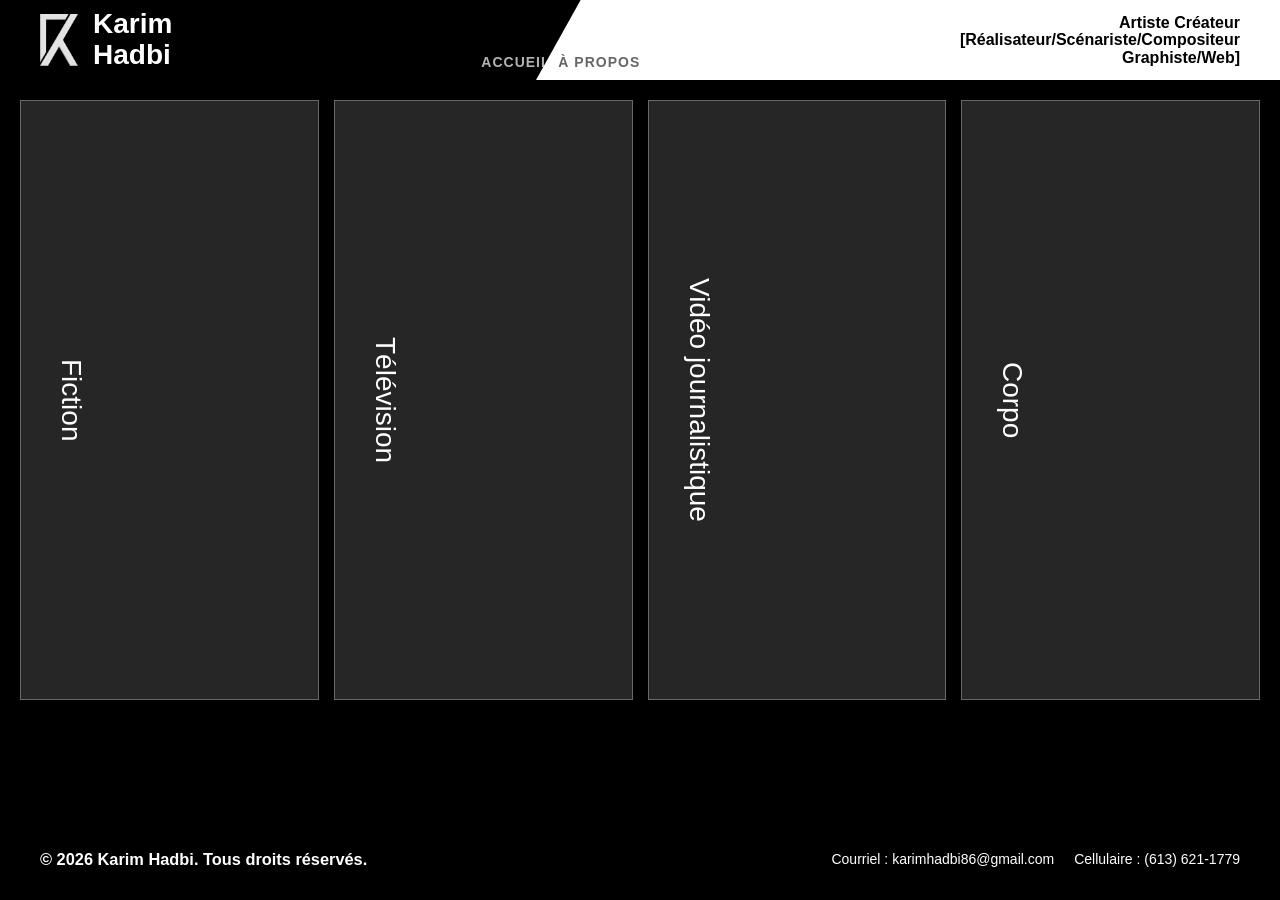
<file: index.html>
<!doctype html>
<html lang="fr">
<head>
    <meta charset="utf-8">
    <title>Bienvenue - Karim Hadbi</title>
    <link href="styles/style.css" rel="stylesheet" />
    <meta name="viewport" content="width=device-width, initial-scale=1.0">
</head>
	
<body>
<script>
    function openCard(element) {
        const allCards = document.querySelectorAll('.card');
        if (element.classList.contains('active')) {
            element.classList.remove('active');
        } else {
            allCards.forEach(card => card.classList.remove('active'));
            element.classList.add('active');
        }
    }
</script>

<div class="video-background">
    <div class="vignette-overlay"></div>
    <iframe 
        src="https://www.youtube.com/embed/JeM1_PZEC8c?autoplay=1&mute=1&loop=1&playlist=JeM1_PZEC8c&controls=0&showinfo=0&rel=0&iv_load_policy=3&disablekb=1" 
        frameborder="0" 
        allow="autoplay; encrypted-media">
    </iframe>
</div>
	
<div class="navbar">
    <a href="index.html" class="nav-link left-link">
        <span>
            <div class="logo-groupe">
                <img src="Logo/LogoKarim.png" width="38" alt="Logo">
                <div class="nom-artiste">Karim <br> Hadbi</div>
            </div>	
        </span>
        <span class="nav-label label-accueil">Accueil</span>
    </a>

    <a href="a-propos.html" class="nav-link right-link">
        <span class="nav-label label-propos">À propos</span>
        <span>
            <div class="texte-droite">
                Artiste Créateur <br>
                [Réalisateur/Scénariste/Compositeur <br>
                Graphiste/Web]
            </div>
        </span>
    </a>
</div>


<div class="accordion-container">
    <div class="card" onclick="openCard(this)">
        <div class="title-vertical">Fiction</div>
        <div class="content">
            <h3>Le rêve [court métrage]</h3>
            <h2>Réalisation / Montage / Composition musique originale</h2>
            <div class="video-responsive">
                <iframe src="https://www.youtube.com/embed/bPabOgwYti4?si=7O0eL4174UXa547w" title="YouTube video player" frameborder="0" allowfullscreen></iframe>
            </div>
        </div>
    </div>
	
    <div class="card" onclick="openCard(this)">
        <div class="title-vertical">Télévision</div>
        <div class="content">
            <h3>L'or de la culture [Émission en direct]</h3>
            <h2>Directeur technique</h2>
            <div class="video-responsive">
                <iframe src="https://www.youtube.com/embed/qQFf9nnMlhs?si=8-7o-ZYtIR0cDy0j" title="YouTube video player" frameborder="0" allowfullscreen></iframe>
            </div>

            <h3>Pharsyde - A$AP ROCKY [Vidéoclip en studio]</h3>
            <h2>Directeur technique</h2>
            <div class="video-responsive">
                <iframe src="https://www.youtube.com/embed/K30g-eY0pmU?si=NVIDZVT_Svj24fuO" title="YouTube video player" frameborder="0" allowfullscreen></iframe>
            </div>
	
            <h3>Torrents VS Inuk [Captation mobile]</h3>
            <h2>Preneur de son</h2>	
            <div class="video-responsive">	
                <iframe src="https://www.youtube.com/embed/WOz7VVtGQ1o?si=_8KI5-ZdpuuKgEtw" title="YouTube video player" frameborder="0" allowfullscreen></iframe>	
            </div>	
	
            <h3>L'annonce [Drame en studio]</h3>
            <h2>Preneur de son</h2>	
            <div class="video-responsive">	
                <iframe src="https://www.youtube.com/embed/POYmX_EhD2g?si=1pK_VJwCEch1RYpM" title="YouTube video player" frameborder="0" allowfullscreen></iframe>
            </div>		
        </div>
    </div>
	
    <div class="card" onclick="openCard(this)">
        <div class="title-vertical">Vidéo journalistique</div>
        <div class="content">
            <h3>Hélène Vlasblom [Portrait]</h3>
            <h2>Réalisation / Caméra / Montage / Composition de musique originale</h2>
            <div class="video-responsive">
                <iframe src="https://www.youtube.com/embed/WsIZ_KC9waY?si=WZHVxhGtFCk2gXQ4" title="YouTube video player" frameborder="0" allowfullscreen></iframe>
            </div>
        </div>
    </div>
	
    <div class="card" onclick="openCard(this)">
        <div class="title-vertical">Corpo</div>
        <div class="content">
            <h3>EART [publicité]</h3>
            <h2>Co-réalisation / Caméra / Montage / Composition de musique originale</h2>
            <div class="video-responsive">
                <iframe src="https://www.youtube.com/embed/MpZ2AZKWZ4U?si=YAs6rrHrnux8zH8K" title="YouTube video player" frameborder="0" allowfullscreen></iframe>
            </div>
        </div>
    </div>
</div>	

<footer>
    <div class="footer-content">
        <h3 class="copyright">&copy; 2026 Karim Hadbi. Tous droits réservés.</h3>
       <div class="contact-info">
    <span>Courriel : <a href="mailto:karimhadbi86@gmail.com" style="color: white; text-decoration: none;">karimhadbi86@gmail.com</a></span>
    <span>Cellulaire : <a href="tel:6136211779" style="color: white; text-decoration: none;">(613) 621-1779</a></span>
</div>
    </div>
</footer>
	
</body>
</html>
</file>
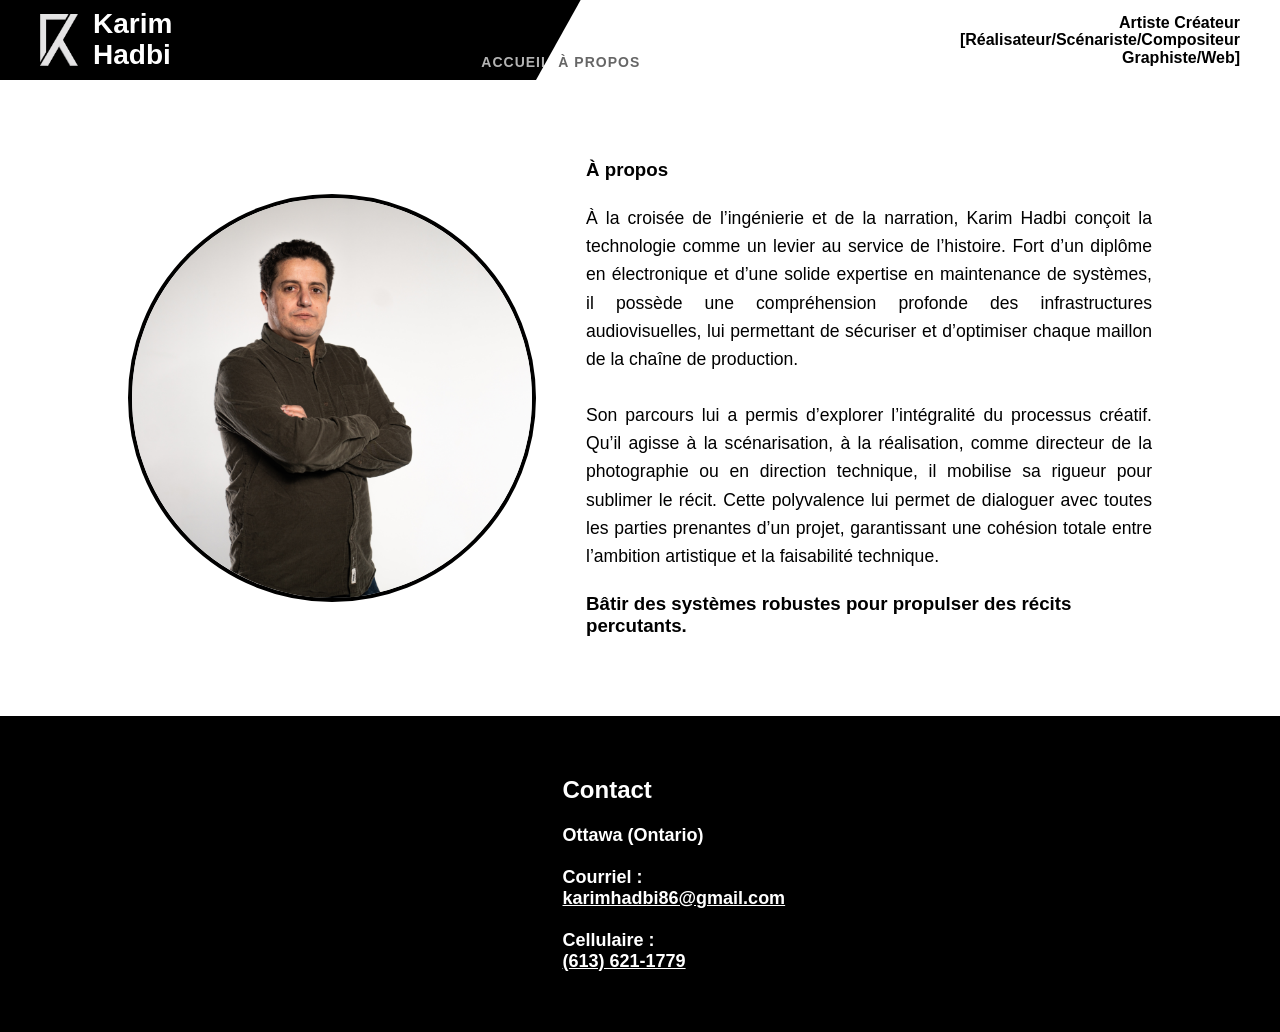
<file: a-propos.html>
<!DOCTYPE html>
<html lang="fr">
<head>
    <meta charset="UTF-8">
    <link rel="stylesheet" href="styles/style.css"> 
    <title>À Propos - Karim Hadbi</title>
    <meta name="viewport" content="width=device-width, initial-scale=1.0">
</head>
<body class="page-blanche">
	
<div class="navbar">
    <a href="index.html" class="nav-link left-link">
        <span>
            <div class="logo-groupe">
                <img src="Logo/LogoKarim.png" width="38" alt="Logo">
                <div class="nom-artiste">Karim <br> Hadbi</div>
            </div>	
        </span>
        <span class="nav-label label-accueil">Accueil</span>
    </a>

    <a href="a-propos.html" class="nav-link right-link">
        <span class="nav-label label-propos">À propos</span>
        <span>
            <div class="texte-droite">
                Artiste Créateur <br>
                [Réalisateur/Scénariste/Compositeur <br>
                Graphiste/Web]
            </div>
        </span>
    </a>
</div>
		
<section class="presentation-section">
    <div class="photo-container">
        <img src="Images/DSC06184.jpg" alt="Karim Hadbi">
    </div>

    <div class="texte-presentation">
        <h3>À propos</h3>
        <h4>
            À la croisée de l’ingénierie et de la narration, Karim Hadbi conçoit la technologie comme un levier au service de l’histoire. Fort d’un diplôme en électronique et d’une solide expertise en maintenance de systèmes, il possède une compréhension profonde des infrastructures audiovisuelles, lui permettant de sécuriser et d’optimiser chaque maillon de la chaîne de production.
            <br><br>
            Son parcours lui a permis d’explorer l’intégralité du processus créatif. Qu’il agisse à la scénarisation, à la réalisation, comme directeur de la photographie ou en direction technique, il mobilise sa rigueur pour sublimer le récit. Cette polyvalence lui permet de dialoguer avec toutes les parties prenantes d’un projet, garantissant une cohésion totale entre l’ambition artistique et la faisabilité technique.
        </h4>
        <h3>Bâtir des systèmes robustes pour propulser des récits percutants.</h3>
    </div>
</section>		

<section class="presentation-section-contact">

	
    <div class="contact">Contact</div>
    <div class="contact-content">
    <br>Ottawa (Ontario)<br><br>
    Courriel : <a href="mailto:karimhadbi86@gmail.com" style="color: white; text-decoration: underline;"><br>karimhadbi86@gmail.com</a><br><br>
    Cellulaire : <a href="tel:6136211779" style="color: white; text-decoration: underline;"><br>(613) 621-1779</a>
</div>
</section>		
	
</body>		
</html>
</file>
<file: styles/style.css>
/* --- Base & Typographie --- */
body {
    margin: 0;
    padding: 0;
    min-height: 100vh;
    color: white;
    font-family: "Century Gothic", sans-serif;
    background-color: black;
}

.page-blanche {
    background-color: white !important;
    color: black !important;
}

p {
    text-align: justify;
    font-size: 1.1rem;
    color: white;
    line-height: 1.6;
}

h2 {
    font-size: 12px;
    margin-bottom: 10px;
}

h4 {
    text-align: justify;
    font-size: 1.1rem;
	font-weight: normal;
    color: black;
    line-height: 1.6;
}

/* --- Barre de Navigation --- */
.navbar {
    position: relative;
    display: flex;
    justify-content: center;
    align-items: center;
    height: 80px;
    width: 100%;
    box-sizing: border-box;
    overflow: hidden;
    background: black;
}

.nav-link {
    position: absolute;
    top: 0;
    height: 100%;
    width: 55%;
    display: flex;
    align-items: center;
    text-decoration: none;
    font-weight: bold;
    z-index: 1;
    transition: 0.3s;
}

.left-link {
    left: 0;
    background-color: #000000;
    color: #ffffff;
    padding-left: 40px;
    clip-path: polygon(0 0, 100% 0, 90% 100%, 0% 100%);
}

.right-link {
    right: 0;
    background-color: #ffffff;
    color: #000000;
    justify-content: flex-end;
    padding-right: 40px;
    clip-path: polygon(6% 0, 100% 0, 100% 100%, 0% 100%);
}

.nav-link:hover { opacity: 0.8; }

.logo-groupe {
    position: relative;
    z-index: 10;
    display: flex;
    align-items: center;
    gap: 15px;
}

.nom-artiste {
    font-size: 28px;
    color: white;
    line-height: 1.1;
}

.texte-droite {
    color: black;
    text-align: right;
    font-weight: bold;
    line-height: 1.1;
}

/* --- Arrière-plan Vidéo --- */
.video-background {
    position: fixed;
    top: 0; left: 0;
    width: 100vw; height: 100vh;
    z-index: -1;
    background-color: black;
}

.vignette-overlay {
    position: absolute;
    top: 0; left: 0;
    width: 100%; height: 100%;
    background: linear-gradient(to bottom, rgba(0,0,0,0.8) 0%, rgba(0,0,0,0) 40%);
    z-index: 1;
    pointer-events: none;
}

.video-background iframe {
    position: absolute;
    top: 50%; left: 50%;
    width: 100%; height: 56.25vw;
    transform: translate(-50%, -50%);
    pointer-events: none;
}

/* --- Accordéon (Cards) --- */
.accordion-container {
    display: flex;
    gap: 15px;
    padding: 20px;
    height: 600px;
    align-items: stretch;
}

.card {
    background: rgba(255, 255, 255, 0.15);
    backdrop-filter: blur(4px);
    border: 1px solid rgba(255, 255, 255, 0.3);
    width: 33%;
    cursor: pointer;
    transition: all 0.6s cubic-bezier(0.25, 1, 0.5, 1);
    overflow: hidden;
    display: flex;
}

.card:hover, .card.active {
    background: rgba(255, 255, 255, 0.25);
    backdrop-filter: blur(20px);
    border: 1px solid rgba(255, 255, 255, 0.6);
}

.card.active { width: 220%; }

.title-vertical {
    font-size: 28px;
    writing-mode: vertical-rl;
    text-orientation: mixed;
    padding: 10px;
    min-width: 80px;
    display: flex;
    align-items: center;
    justify-content: center;
}

.content {
    opacity: 0;
    padding: 20px;
    width: 100%;
    display: none;
    transition: opacity 0.4s ease;
    overflow-y: auto;
}

.card.active .content {
    display: block;
    opacity: 1;
}

/* --- Vidéos Responsives --- */
.video-responsive {
    position: relative;
    padding-bottom: 56.25%;
    height: 0;
    overflow: hidden;
    width: 100%;
    max-width: 800px;
    margin: 20px auto;
    border-radius: 8px;
}

.video-responsive iframe {
    position: absolute;
    top: 0; left: 0;
    width: 100%; height: 100%;
    border: 0;
}

/* --- Section À Propos --- */
.presentation-section {
    display: flex;
    align-items: center;
    justify-content: center;
    gap: 50px;
    padding: 60px 10%;
    max-width: 1200px;
    margin: 0 auto;
}

.photo-container {
    flex-shrink: 0;
    width: 400px; height: 400px;
    border-radius: 50%;
    overflow: hidden;
    border: 4px solid #000;
}

.photo-container img {
    width: 100%; height: 100%;
    object-fit: cover;
}

.texte-presentation {
    max-width: 600px;
    text-align: left;
    color: black;
}

.presentation-section-contact {
    display: flex;
    flex-direction: column;
    align-items: center;
    padding: 60px 10%;
    background: #000000;
}

.contact, .contact-content {
    color: white;
    font-weight: bold;
    text-align: left;
    width: 100%;
    max-width: 155px;
}

.contact { font-size: 24px; }
.contact-content { font-size: 18px; }

/* --- Footer --- */
footer {
    position: fixed;
    bottom: 0; left: 0;
    width: 100%;
    background: rgba(0, 0, 0, 1);
    color: white;
    padding: 15px 0;
    font-size: 14px;
    z-index: 100;
}

.footer-content {
    display: flex;
    justify-content: space-between;
    align-items: center;
    max-width: 1200px;
    margin: 0 auto;
    padding: 0 40px;
}

.contact-info { display: flex; gap: 20px; }

/* --- Adaptations Mobiles (Écrans < 768px) --- */
@media (max-width: 768px) {
    
    /* 1. Navbar : On empile les éléments */
    .navbar {
        height: auto;
        flex-direction: column;
    }

    .nav-link {
        position: relative;
        width: 100%;
        height: 60px;
        clip-path: none !important; /* On enlève les biseaux pour plus de clarté */
        justify-content: center;
        padding: 10px 0;
    }

    .left-link { padding-left: 0; }
    .right-link { padding-right: 0; }

    .logo-groupe {
        gap: 10px;
    }

    .nom-artiste { font-size: 20px; }
    .texte-droite { 
        text-align: center; 
        font-size: 12px;
    }

    /* 2. Accordéon : Passage en mode vertical */
    .accordion-container {
        flex-direction: column;
        height: auto; /* La hauteur s'adapte au contenu ouvert */
        gap: 10px;
    }

    .card {
        width: 100% !important; /* Les cartes prennent toute la largeur */
        flex-direction: column;
        height: auto;
        min-height: 60px;
    }

    .title-vertical {
        writing-mode: horizontal-tb; /* Le texte redevient horizontal */
        padding: 15px;
        font-size: 20px;
        justify-content: flex-start;
        border-bottom: 1px solid rgba(255, 255, 255, 0.1);
    }

    .card.active {
        width: 100% !important;
    }

    /* 3. Section À Propos */
    .presentation-section {
        flex-direction: column;
        padding: 40px 5%;
        gap: 30px;
    }

    .photo-container {
        width: 250px; /* Image plus petite sur mobile */
        height: 250px;
    }

    .texte-presentation {
        text-align: center;
    }

    .texte-presentation p {
        text-align: justify;
        font-size: 1rem;
    }

    /* 4. Footer */
    .footer-content {
        flex-direction: column;
        gap: 10px;
        text-align: center;
        padding: 20px;
    }

    .contact-info {
        flex-direction: column;
        gap: 5px;
    }

    footer {
        position: relative; /* On le détache du bas pour ne pas masquer le contenu */
    }

.contact-info a:hover, .contact-content a:hover {
    color: #cccccc !important; /* Gris clair au survol */
    transition: 0.3s;
}
}



.nav-label {
    position: absolute;
    bottom: 10px; /* Ajuste la hauteur selon ton goût */
    font-size: 14px;
    text-transform: uppercase;
    letter-spacing: 1px;
    font-weight: bold;
}

/* Positionnement du mot Accueil (côté noir) */
.label-accueil {
    right: 26%; /* Place le texte près de la pointe du biseau */
    color: rgba(255, 255, 255, 0.7); /* Blanc légèrement transparent */
}

/* Positionnement du mot À propos (côté blanc) */
.label-propos {
    left: 3%; /* Place le texte près du creux du biseau */
    color: rgba(0, 0, 0, 0.6); /* Noir légèrement transparent */
}

/* Ajustement pour le survol */
.nav-link:hover .nav-label {
    color: rgba(255, 255, 255, 1);
}
.right-link:hover .nav-label {
    color: rgba(0, 0, 0, 1);
}

/* --- Correction pour Mobile --- */
@media (max-width: 768px) {
    .nav-label {
        display: none; /* On les cache sur mobile car la structure change */
    }
}
</file>
